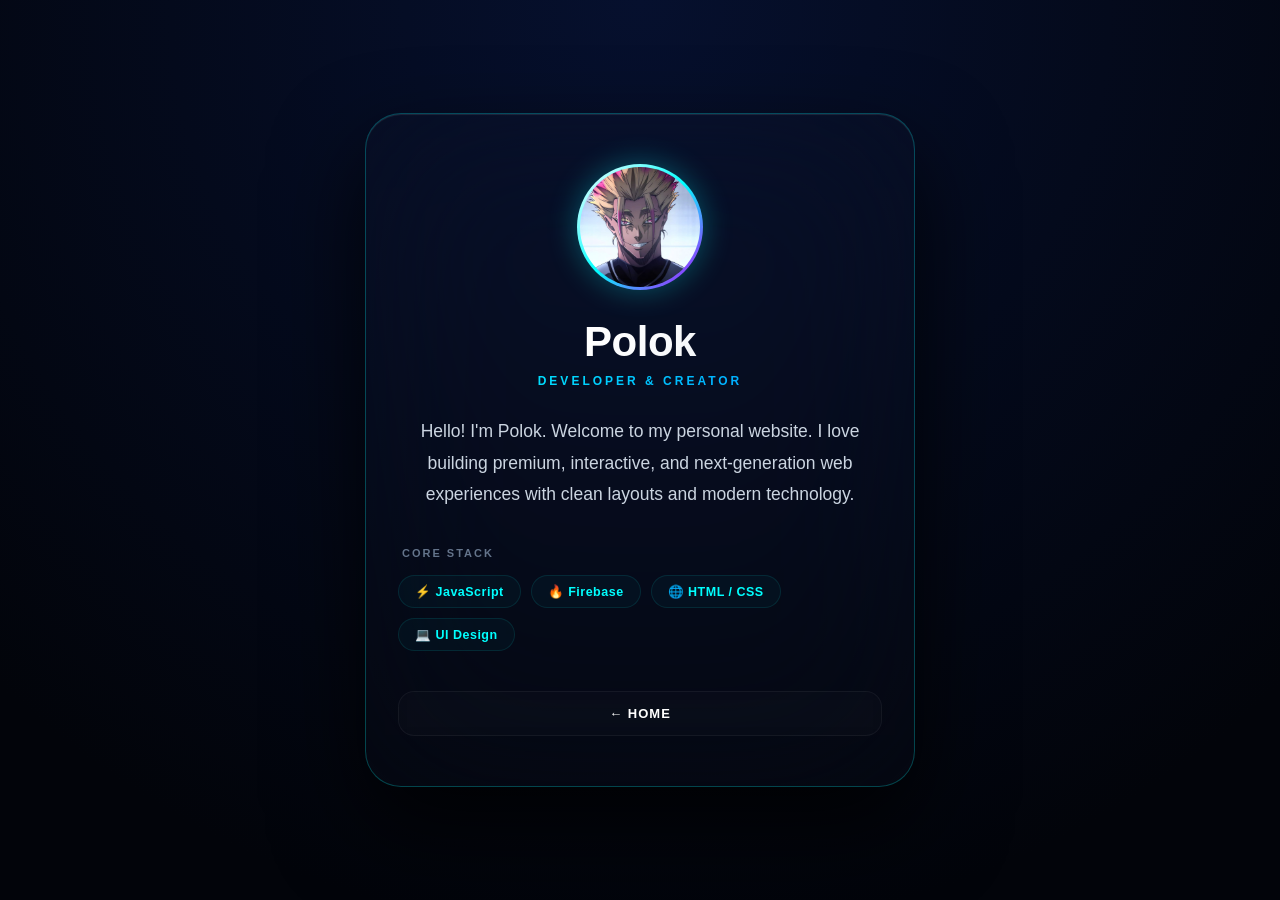
<file: about.html>
<!DOCTYPE html>
<html lang="en">
<head>
<meta charset="UTF-8">
<meta name="viewport" content="width=device-width, initial-scale=1.0, maximum-scale=1.0, user-scalable=no">
<title>About Me</title>

<style>
:root {
    --neon-cyan: #00ffff;
    --neon-blue: #008cff;
    --neon-purple: #bd00ff;
    --bg-dark: #02040a;
    /* একদম মিনিমাম ওপাসিটি দিয়ে আল্ট্রা-ট্রান্সপারেন্ট করা হয়েছে */
    --card-bg: rgba(255, 255, 255, 0.01);
    --border-glow: rgba(0, 255, 255, 0.25);
}

body {
    background: radial-gradient(circle at 50% 0%, #06102e 0%, var(--bg-dark) 85%);
    color: #f1f5f9;
    font-family: -apple-system, BlinkMacSystemFont, 'Segoe UI', Roboto, Helvetica, Arial, sans-serif;
    margin: 0;
    padding: 30px 16px;
    display: flex;
    justify-content: center;
    align-items: center;
    min-height: 100vh;
    box-sizing: border-box;
    -webkit-font-smoothing: antialiased;
}

/* Hyper-Transparent Crystal Glassmorphism Card */
.about-card {
    background: var(--card-bg);
    border: 1px solid var(--border-glow);
    /* ব্লার ইফেক্ট সর্বোচ্চ লেভেলে রাখা হয়েছে যেন কন্টেন্ট রিডিবল থাকে */
    backdrop-filter: blur(80px);
    -webkit-backdrop-filter: blur(80px);
    border-radius: 36px;
    padding: 50px 32px;
    max-width: 550px;
    width: 100%;
    box-shadow: 0 40px 90px rgba(0, 0, 0, 0.8), 
                inset 0 1px 1px rgba(255, 255, 255, 0.1);
    text-align: center;
    position: relative;
    transition: transform 0.4s cubic-bezier(0.175, 0.885, 0.32, 1.275), box-shadow 0.4s, border-color 0.4s;
    box-sizing: border-box;
}

@media (hover: hover) {
    .about-card:hover {
        transform: translateY(-8px) scale(1.01);
        border-color: var(--neon-cyan);
        box-shadow: 0 45px 80px rgba(0, 255, 255, 0.12), inset 0 1px 2px rgba(0, 255, 255, 0.2);
    }
}

/* Glowing Avatar Container */
.avatar-suite {
    width: 120px;
    height: 120px;
    margin: 0 auto 28px auto;
    border-radius: 50%;
    padding: 3px;
    background: linear-gradient(135deg, #ffffff, var(--neon-cyan), var(--neon-purple));
    box-shadow: 0 0 30px rgba(0, 255, 255, 0.3);
    display: flex;
    justify-content: center;
    align-items: center;
    background-color: #030712;
}

.avatar-suite img {
    width: 100%;
    height: 100%;
    object-fit: cover;
    border-radius: 50%;
}

.about-card h1 {
    font-size: clamp(32px, 6vw, 42px);
    font-weight: 900;
    letter-spacing: -0.5px;
    margin: 0 0 8px 0;
    color: #ffffff;
    background: linear-gradient(135deg, #ffffff 40%, #e2e8f0 100%);
    -webkit-background-clip: text;
    -webkit-text-fill-color: transparent;
}

.about-card .subtitle {
    font-size: 12px;
    font-weight: 800;
    text-transform: uppercase;
    letter-spacing: 3px;
    background: linear-gradient(135deg, var(--neon-cyan), var(--neon-blue));
    -webkit-background-clip: text;
    -webkit-text-fill-color: transparent;
    margin-bottom: 28px;
}

.about-card p {
    font-size: clamp(15px, 3.2vw, 17.5px);
    line-height: 1.8;
    color: #cbd5e1;
    margin: 0 0 36px 0;
    font-weight: 400;
}

/* Premium Badges Grid */
.skills-wrapper {
    text-align: left;
    margin-bottom: 40px;
}

.skills-heading {
    font-size: 11px;
    font-weight: 800;
    text-transform: uppercase;
    letter-spacing: 2px;
    color: #64748b;
    margin-bottom: 16px;
    padding-left: 4px;
}

.skills-capsules {
    display: flex;
    flex-wrap: wrap;
    gap: 10px;
}

.capsule {
    background: rgba(0, 255, 255, 0.03);
    border: 1px solid rgba(0, 255, 255, 0.1);
    padding: 8px 16px;
    border-radius: 30px;
    font-size: 12.5px;
    font-weight: 700;
    color: var(--neon-cyan);
    letter-spacing: 0.5px;
    transition: all 0.25s;
}

@media (hover: hover) {
    .capsule:hover {
        background: #00ffff;
        color: #02040a;
        box-shadow: 0 0 20px rgba(0, 255, 255, 0.4);
        border-color: #00ffff;
    }
}

/* 100% Invisible Background Button till Hover */
.home-link {
    display: inline-flex;
    align-items: center;
    justify-content: center;
    padding: 14px 32px;
    background: rgba(255, 255, 255, 0.01);
    color: white;
    text-decoration: none;
    border-radius: 16px;
    font-weight: 800;
    font-size: 13px;
    text-transform: uppercase;
    letter-spacing: 1px;
    border: 1px solid rgba(255, 255, 255, 0.05);
    backdrop-filter: blur(10px);
    -webkit-backdrop-filter: blur(10px);
    transition: all 0.25s cubic-bezier(0.4, 0, 0.2, 1);
    cursor: pointer;
    -webkit-tap-highlight-color: transparent;
    width: 100%;
    box-sizing: border-box;
}

.home-link:hover, .home-link:active {
    background: #ffffff;
    color: #000000;
    border-color: #ffffff;
    box-shadow: 0 0 30px rgba(255, 255, 255, 0.5);
}
</style>
</head>
<body>

<div class="about-card">
    
    <div class="avatar-suite">
        <img src="profile.jpg" alt="Polok">
    </div>

    <h1>Polok</h1>
    <div class="subtitle">Developer & Creator</div>
    
    <p>
        Hello! I'm Polok. Welcome to my personal website. I love building premium, interactive, and next-generation web experiences with clean layouts and modern technology.
    </p>

    <div class="skills-wrapper">
        <div class="skills-heading">Core Stack</div>
        <div class="skills-capsules">
            <span class="capsule">⚡ JavaScript</span>
            <span class="capsule">🔥 Firebase</span>
            <span class="capsule">🌐 HTML / CSS</span>
            <span class="capsule">💻 UI Design</span>
        </div>
    </div>

    <a href="index.html" class="home-link">
        ← Home
    </a>
</div>

</body>
</html>
</file>
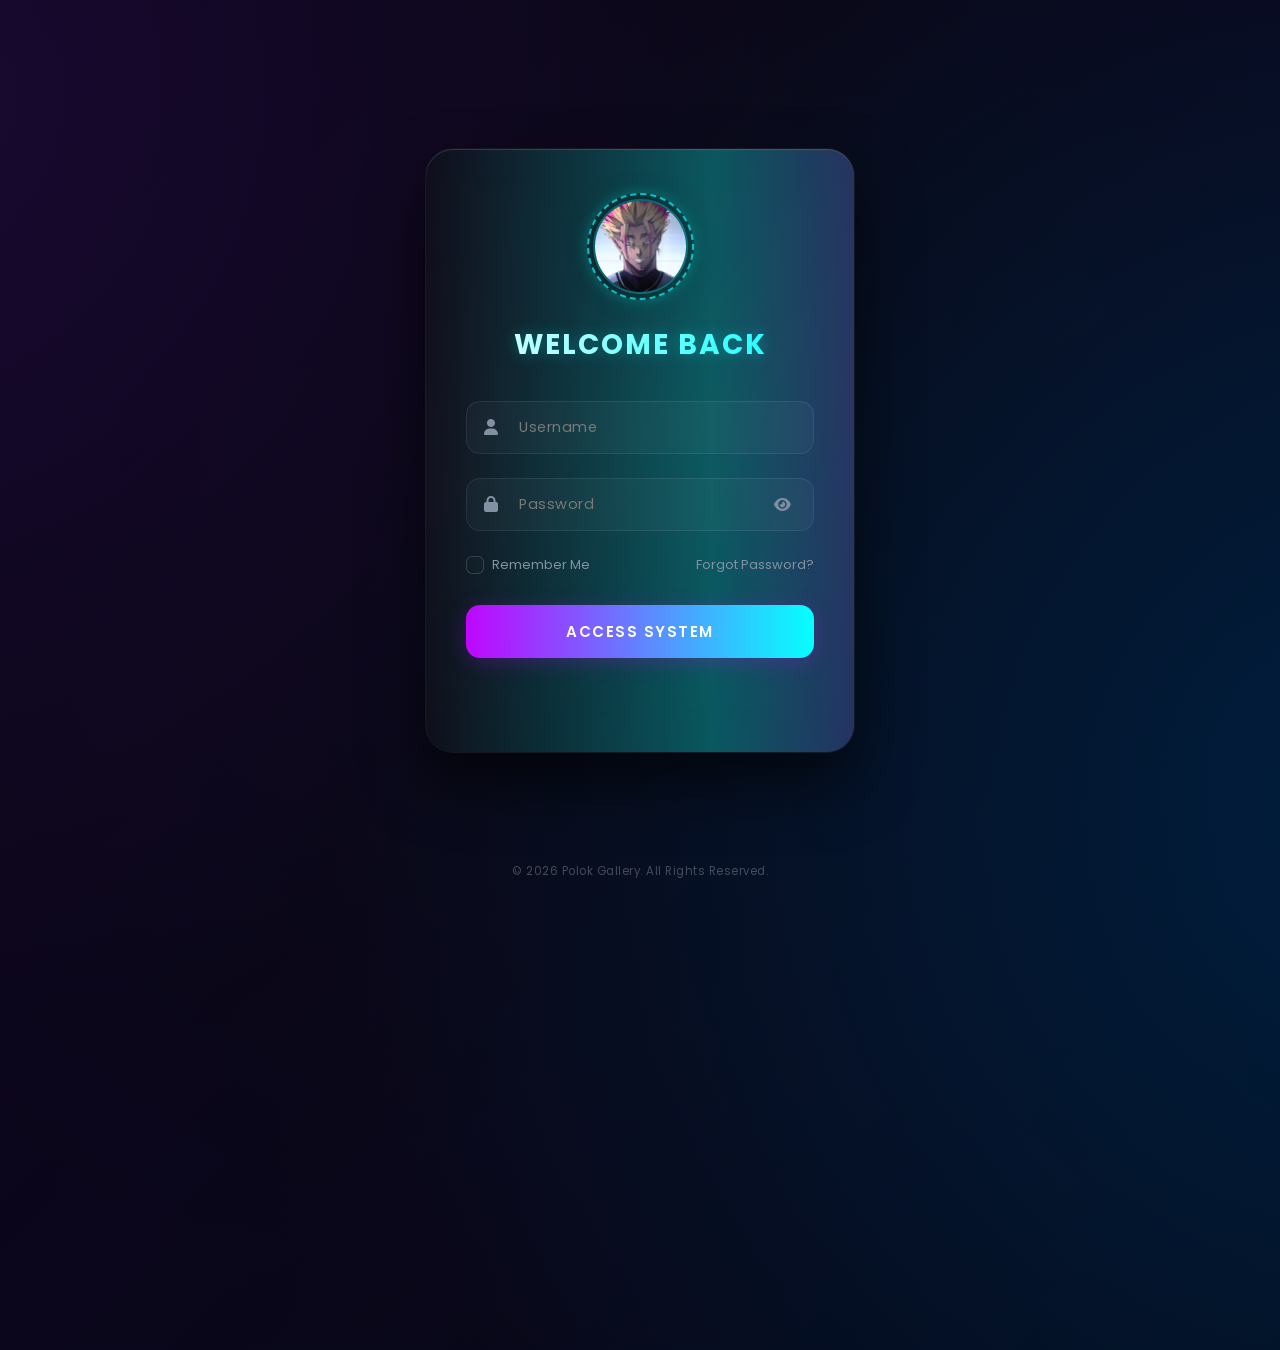
<file: classroom.html>
<!DOCTYPE html>
<html lang="en">
<head>
<meta charset="UTF-8">
<meta name="viewport" content="width=device-width, initial-scale=1.0">
<title>Classroom Gallery</title>

<style>
:root {
    --neon-cyan: #00ffff;
    --neon-blue: #008cff;
    --pure-black: #0a0a0f;
}

body {
    background: var(--pure-black);
    color: white;
    font-family: 'Segoe UI', Roboto, sans-serif;
    text-align: center;
    margin: 0;
    padding: 0;
}

header {
    padding: 20px;
    background: #000000;
    display: flex;
    justify-content: flex-start;
}

h1 {
    font-size: clamp(32px, 5vw, 50px);
    color: white;
    text-shadow: 0 0 10px var(--neon-cyan), 0 0 25px var(--neon-cyan);
    margin-bottom: 20px;
}

.gallery {
    display: grid;
    grid-template-columns: repeat(auto-fit, minmax(280px, 1fr));
    gap: 25px;
    padding: 20px;
    max-width: 1200px;
    margin: auto;
    box-sizing: border-box;
}

.gallery > div {
    background: rgba(255, 255, 255, 0.03);
    border: 1px solid rgba(255, 255, 255, 0.08);
    border-radius: 20px;
    padding: 15px;
    box-sizing: border-box;
    box-shadow: 0 10px 30px rgba(0,0,0,0.5);
    transition: transform 0.3s, border-color 0.3s;
}

.gallery > div:hover {
    transform: translateY(-5px);
    border-color: var(--neon-cyan);
    box-shadow: 0 15px 30px rgba(0, 255, 255, 0.1);
}

.gallery img, .gallery video {
    width: 100%;
    height: 300px;
    object-fit: cover;
    border-radius: 15px;
    transition: .4s;
    box-shadow: 0 0 10px rgba(0,255,255,.2);
}

.gallery img:hover, .gallery video:hover {
    box-shadow: 0 0 25px var(--neon-cyan);
}

.back-btn {
    display: inline-block;
    padding: 10px 22px;
    background: rgba(255, 255, 255, 0.03);
    color: white;
    text-decoration: none;
    border-radius: 30px;
    font-weight: bold;
    border: 1px solid rgba(255, 255, 255, 0.1);
    transition: 0.3s;
}

.back-btn:hover {
    background: white;
    color: black;
    box-shadow: 0 0 20px white;
}

.action-bar {
    display: flex;
    justify-content: space-between;
    align-items: center;
    gap: 8px;
    margin-top: 15px;
    background: rgba(0, 0, 0, 0.3);
    padding: 8px 12px;
    border-radius: 30px;
    border: 1px solid rgba(255, 255, 255, 0.05);
}

.action-btn {
    padding: 8px 14px;
    background: rgba(255, 255, 255, 0.05);
    color: white;
    text-decoration: none;
    border: 1px solid rgba(255, 255, 255, 0.1);
    border-radius: 20px;
    cursor: pointer;
    font-size: 13px;
    font-weight: bold;
    transition: 0.2s;
}

.action-btn:hover {
    background: white;
    color: black;
    box-shadow: 0 0 15px white;
}

.views {
    font-size: 14px;
    color: var(--neon-cyan);
    font-weight: bold;
}

.comment-box-container {
    margin-top: 15px;
    display: flex;
    gap: 8px;
}

.comment-box-container input {
    flex: 1;
    background: rgba(0, 0, 0, 0.5);
    border: 1px solid rgba(255, 255, 255, 0.1);
    padding: 10px 15px;
    border-radius: 20px;
    color: white;
    outline: none;
    font-size: 13px;
}

.comment-box-container input:focus {
    border-color: var(--neon-cyan);
}

.comment-box-container button {
    padding: 10px 18px;
    background: linear-gradient(90deg, var(--neon-cyan), var(--neon-blue));
    color: white;
    border: none;
    border-radius: 20px;
    font-weight: bold;
    cursor: pointer;
}

.comments-list {
    margin-top: 12px;
    max-height: 150px;
    overflow-y: auto;
    text-align: left;
}

.single-comment {
    background: rgba(255, 255, 255, 0.02);
    padding: 8px 12px;
    margin-top: 6px;
    border-radius: 10px;
    font-size: 13px;
    border-left: 3px solid var(--neon-cyan);
}
</style>

</head>
<body>

<header>
<a href="index.html" class="back-btn">⬅ Back Home</a>
</header>

<h1>🌳 Picnic Gallery</h1>

<div class="gallery" id="gallery"></div>

<script>
if(localStorage.getItem("loggedIn")!="true"){
window.location.href="login.html";
}
</script>

<script type="module">
import { initializeApp } from "https://www.gstatic.com/firebasejs/12.0.0/firebase-app.js";
import {
getFirestore,
collection,
doc,
addDoc,
updateDoc,
increment,
onSnapshot,
where,
query,
orderBy,
serverTimestamp
} from "https://www.gstatic.com/firebasejs/12.0.0/firebase-firestore.js";

const firebaseConfig = {
apiKey: "AIzaSyD_lK2ZVroguo02YoTTkF4yhIryJcRzrOg",
authDomain: "shidou-4f8b1.firebaseapp.com",
projectId: "shidou-4f8b1",
storageBucket: "shidou-4f8b1.firebasestorage.app",
messagingSenderId: "242900244866",
appId: "1:242900244866:web:b42bb244511b204288579b"
};

const app = initializeApp(firebaseConfig);
const db = getFirestore(app);

window.likeMedia = async function(id){
    await updateDoc(doc(db,"media",id),{
        likes: increment(1)
    });
}

window.sendComment = async function(id){
    const input=document.getElementById("comment-"+id);
    if(input.value.trim()=="") return;

    await addDoc(
        collection(db,"media",id,"comments"),
        {
            text:input.value,
            createdAt:serverTimestamp()
        }
    );
    input.value="";
}

async function addView(id){
    await updateDoc(doc(db,"media",id),{
        views:increment(1)
    });
}

// Fullscreen API function যা এলিমেন্টকে ফুল স্ক্রিন ভিউ দেয়
window.activateFullscreen = function(elementId) {
    const element = document.getElementById(elementId);
    if (element.requestFullscreen) {
        element.requestFullscreen();
    } else if (element.webkitRequestFullscreen) { /* Safari */
        element.webkitRequestFullscreen();
    } else if (element.msRequestFullscreen) { /* IE11 */
        element.msRequestFullscreen();
    }
}

const gallery = document.getElementById("gallery");

const q = query(
collection(db,"media"),
where("category","==","classroom")
);

onSnapshot(q,(snap)=>{
gallery.innerHTML="";
snap.forEach((docItem)=>{
const data = docItem.data();
const docId = docItem.id;

const viewed=localStorage.getItem("classroom_media_"+docId);
if(!viewed){
    addView(docId);
    localStorage.setItem("classroom_media_"+docId,"1");
}

const card=document.createElement("div");

let mediaHtml = "";
if(data.type === "video") {
    mediaHtml = `<video id="media-el-${docId}" src="${data.url}" controls playsinline></video>`;
} else {
    mediaHtml = `<img id="media-el-${docId}" src="${data.url}">`;
}

card.innerHTML=`
${mediaHtml}

<div class="action-bar">
<button class="action-btn" onclick="likeMedia('${docId}')">
❤️ ${data.likes || 0}
</button>

<button class="action-btn" onclick="activateFullscreen('media-el-${docId}')">
⛶ Fullscreen
</button>

<a href="${data.url}" download class="action-btn">
📥 Download
</a>

<button class="action-btn" onclick="shareMedia('${data.url}')">
🔗 Share
</button>

<span class="views">
👁️ ${data.views || 0}
</span>
</div>

<div class="comment-box-container">
<input id="comment-${docId}" placeholder="Write comment...">
<button onclick="sendComment('${docId}')">Send</button>
</div>

<div class="comments-list" id="comments-${docId}"></div>
`;

gallery.appendChild(card);

const commentBox=document.getElementById("comments-"+docId);
const cq=query(
collection(db,"media",docId,"comments"),
orderBy("createdAt","desc")
);

onSnapshot(cq,(snap)=>{
commentBox.innerHTML="";
snap.forEach(c=>{
commentBox.innerHTML+=`
<div class="single-comment">
💬 ${c.data().text}
</div>
`;
});
});

});
});

window.shareMedia = function(url){
if(navigator.share){
navigator.share({
title:"Classroom Gallery",
url:url
});
}else{
navigator.clipboard.writeText(url);
alert("✅ Link Copied");
}
}
</script>

</body>
</html>
</file>
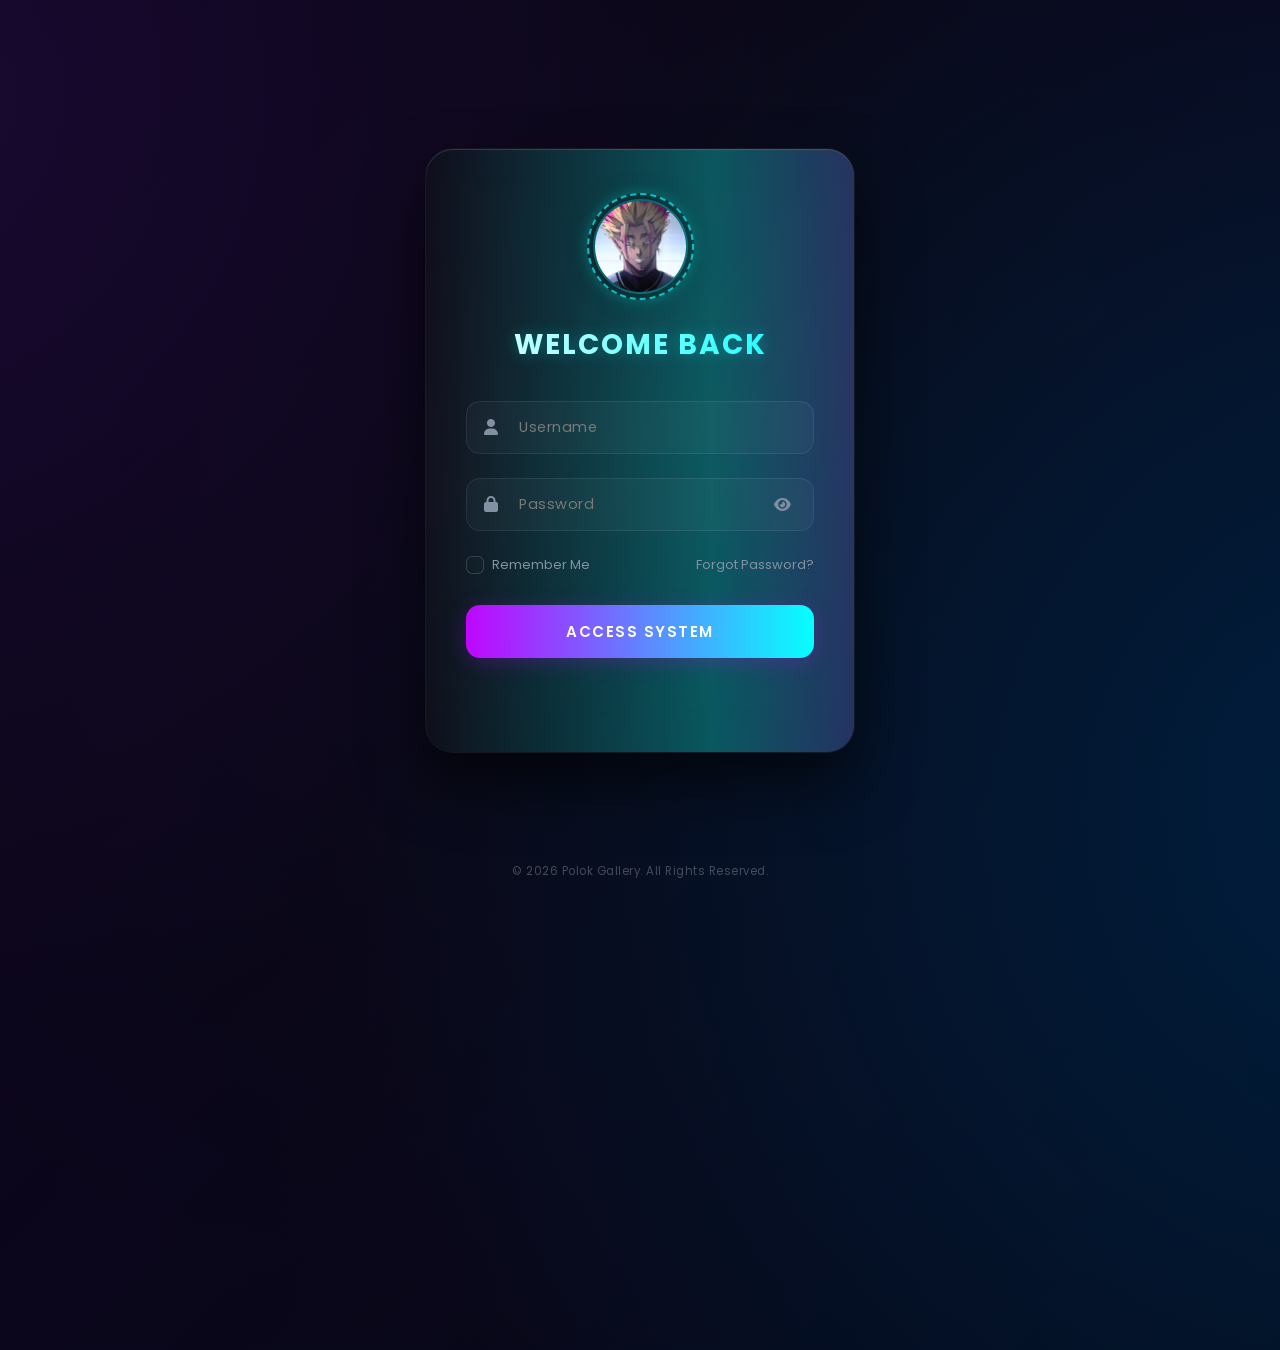
<file: gallery.html>
<!DOCTYPE html>
<html lang="en">
<head>
<meta charset="UTF-8">
<meta name="viewport" content="width=device-width, initial-scale=1.0, maximum-scale=1.0, user-scalable=no">
<title>My Photo Gallery</title>

<style>
:root {
    --neon-cyan: #00ffff;
    --neon-blue: #008cff;
    --neon-pink: #ff007f;
    --pure-black: #030305;
    --glass-card: rgba(255, 255, 255, 0.01);
}

body {
    background: radial-gradient(circle at 50% 0%, #0a0e20 0%, var(--pure-black) 80%);
    color: #f1f1f6;
    font-family: -apple-system, BlinkMacSystemFont, 'Segoe UI', Roboto, Helvetica, Arial, sans-serif;
    text-align: center;
    margin: 0;
    padding: 0;
    overflow-x: hidden;
    -webkit-font-smoothing: antialiased;
}

header {
    padding: 20px 16px;
    display: flex;
    justify-content: flex-start;
    max-width: 1400px;
    margin: auto;
    box-sizing: border-box;
}

h1 {
    font-size: clamp(28px, 6vw, 54px);
    font-weight: 900;
    letter-spacing: 4px;
    text-transform: uppercase;
    background: linear-gradient(135deg, #ffffff 10%, var(--neon-cyan) 60%, var(--neon-blue) 100%);
    -webkit-background-clip: text;
    -webkit-text-fill-color: transparent;
    filter: drop-shadow(0 0 25px rgba(0, 255, 255, 0.4));
    margin: 15px 16px 40px 16px;
}

.gallery {
    display: grid;
    grid-template-columns: repeat(auto-fit, minmax(320px, 1fr));
    gap: 24px;
    padding: 0 16px 40px 16px;
    max-width: 1400px;
    margin: auto;
    box-sizing: border-box;
}

@media (max-width: 360px) {
    .gallery {
        grid-template-columns: 1fr;
    }
}

/* 10X Hyper-Luxury Mobile Responsive Card */
.gallery-card-wrapper {
    background: var(--glass-card);
    border: 1px solid rgba(255, 255, 255, 0.03);
    backdrop-filter: blur(30px);
    -webkit-backdrop-filter: blur(30px);
    border-radius: 24px;
    padding: 14px;
    position: relative;
    overflow: hidden;
    box-sizing: border-box;
    box-shadow: 0 20px 50px rgba(0, 0, 0, 0.7), inset 0 1px 0 rgba(255, 255, 255, 0.05);
    transition: transform 0.4s cubic-bezier(0.1, 0.76, 0.55, 0.94), border-color 0.4s, box-shadow 0.4s;
}

/* Luxury Border Effect */
.gallery-card-wrapper::before {
    content: '';
    position: absolute;
    inset: 0;
    border-radius: 24px;
    padding: 1px;
    background: linear-gradient(135deg, rgba(255, 255, 255, 0.08), rgba(0, 255, 255, 0.02), rgba(255, 0, 127, 0.05));
    -webkit-mask: linear-gradient(#fff 0 0) content-box, linear-gradient(#fff 0 0);
    -webkit-mask-composite: xor;
    mask-composite: exclude;
    pointer-events: none;
    transition: background 0.4s;
}

/* Interactive Hover/Touch Effects */
@media (hover: hover) {
    .gallery-card-wrapper:hover {
        transform: translateY(-8px) scale(1.015);
        border-color: rgba(0, 255, 255, 0.25);
        box-shadow: 0 25px 60px rgba(0, 255, 255, 0.12), inset 0 1px 0 rgba(0, 255, 255, 0.15);
    }
    .gallery-card-wrapper:hover::before {
        background: linear-gradient(135deg, var(--neon-cyan), var(--neon-blue), var(--neon-pink));
    }
}

.gallery img {
    width: 100%;
    height: clamp(240px, 40vw, 320px);
    object-fit: cover;
    border-radius: 18px;
    box-shadow: 0 12px 28px rgba(0, 0, 0, 0.5);
    transition: transform 0.5s cubic-bezier(0.1, 0.76, 0.55, 0.94), filter 0.4s;
    -webkit-user-drag: none;
}

.gallery-card-wrapper:hover img {
    transform: scale(1.02);
    filter: brightness(1.05);
}

/* Cinematic Mobile-First Action Bar */
.action-bar {
    display: flex;
    justify-content: space-between;
    align-items: center;
    gap: 8px;
    margin-top: 18px;
    background: rgba(0, 0, 0, 0.4);
    padding: 8px 14px;
    border-radius: 40px;
    border: 1px solid rgba(255, 255, 255, 0.04);
}

.btn-group {
    display: flex;
    gap: 8px;
}

.action-btn {
    padding: 10px 16px;
    background: rgba(255, 255, 255, 0.03);
    color: #f1f1f6;
    text-decoration: none;
    border: 1px solid rgba(255, 255, 255, 0.05);
    border-radius: 40px;
    cursor: pointer;
    font-size: 12px;
    font-weight: 700;
    display: flex;
    align-items: center;
    gap: 6px;
    letter-spacing: 0.3px;
    transition: all 0.3s ease;
    -webkit-tap-highlight-color: transparent;
}

.action-btn:hover, .action-btn:active {
    background: #ffffff;
    border-color: #ffffff;
    box-shadow: 0 0 20px rgba(255, 255, 255, 0.5);
    color: #000000;
}

.views {
    font-size: 13px;
    color: var(--neon-cyan);
    font-weight: 800;
    text-shadow: 0 0 12px rgba(0, 255, 255, 0.5);
}

/* Premium Responsive Comment Section */
.comment-section {
    margin-top: 18px;
    display: flex;
    gap: 8px;
}

.comment-input {
    flex: 1;
    background: rgba(0, 0, 0, 0.5);
    border: 1px solid rgba(255, 255, 255, 0.05);
    padding: 12px 16px;
    border-radius: 40px;
    color: #fff;
    font-size: 13px;
    outline: none;
    box-sizing: border-box;
    transition: border-color 0.3s, box-shadow 0.3s;
}

.comment-input:focus {
    border-color: var(--neon-cyan);
    background: rgba(0, 0, 0, 0.7);
    box-shadow: 0 0 15px rgba(0, 255, 255, 0.15);
}

.comment-submit-btn {
    padding: 12px 20px;
    background: linear-gradient(135deg, var(--neon-cyan) 0%, var(--neon-blue) 100%);
    color: #030305;
    border: none;
    border-radius: 40px;
    font-weight: 800;
    font-size: 13px;
    cursor: pointer;
    transition: transform 0.2s, box-shadow 0.3s;
    -webkit-tap-highlight-color: transparent;
}

.comment-submit-btn:active {
    transform: scale(0.95);
}

.comments-display-box {
    margin-top: 14px;
    max-height: 160px;
    overflow-y: auto;
    text-align: left;
    display: flex;
    flex-direction: column;
    gap: 8px;
    padding-right: 4px;
}

.comments-display-box::-webkit-scrollbar {
    width: 3px;
}
.comments-display-box::-webkit-scrollbar-thumb {
    background: var(--neon-cyan);
    border-radius: 10px;
}

.single-comment {
    background: rgba(255, 255, 255, 0.02);
    padding: 12px 14px;
    border-radius: 16px;
    font-size: 12.5px;
    line-height: 1.5;
    border-left: 3px solid var(--neon-cyan);
    color: #d1d1db;
}

/* Premium Back Button Mobile Optimized */
.back-btn {
    display: inline-flex;
    align-items: center;
    padding: 12px 24px;
    background: rgba(255, 255, 255, 0.02);
    color: white;
    text-decoration: none;
    border-radius: 40px;
    font-weight: 700;
    font-size: 13px;
    letter-spacing: 0.5px;
    text-transform: uppercase;
    border: 1px solid rgba(255, 255, 255, 0.05);
    backdrop-filter: blur(15px);
    -webkit-backdrop-filter: blur(15px);
    transition: all 0.3s;
    -webkit-tap-highlight-color: transparent;
}

.back-btn:hover, .back-btn:active {
    background: #ffffff;
    color: #000000;
    box-shadow: 0 0 25px rgba(255, 255, 255, 0.5);
    transform: translateY(-2px);
}
</style>

</head>
<body>

<header>
    <a href="index.html" class="back-btn">
        ⬅ Back Home
    </a>
</header>

<h1>My Photo Gallery</h1>

<div class="gallery" id="gallery"></div>

<script>
if(localStorage.getItem("loggedIn")!="true"){
    window.location.href="login.html";
}
</script>

<script type="module">
import { initializeApp } from "https://www.gstatic.com/firebasejs/12.0.0/firebase-app.js";
import {
getFirestore,
collection,
doc,
addDoc,
updateDoc,
increment,
onSnapshot,
query,
orderBy,
serverTimestamp
} from "https://www.gstatic.com/firebasejs/12.0.0/firebase-firestore.js";

const firebaseConfig = {
apiKey: "AIzaSyD_lK2ZVroguo02YoTTkF4yhIryJcRzrOg",
authDomain: "shidou-4f8b1.firebaseapp.com",
projectId: "shidou-4f8b1",
storageBucket: "shidou-4f8b1.firebasestorage.app",
messagingSenderId: "242900244866",
appId: "1:242900244866:web:b42bb244511b204288579b"
};

const app = initializeApp(firebaseConfig);
const db = getFirestore(app);

window.likePhoto = async function(id){
    await updateDoc(doc(db,"media",id),{
        likes: increment(1)
    });
}

window.sendComment = async function(id){
    const input=document.getElementById("comment-"+id);
    if(input.value.trim()=="") return;

    await addDoc(
        collection(db,"media",id,"comments"),
        {
            text:input.value,
            createdAt:serverTimestamp()
        }
    );
    input.value="";
}

async function addView(id){
    await updateDoc(doc(db,"media",id),{
        views:increment(1)
    });
}

const gallery = document.getElementById("gallery");

onSnapshot(collection(db,"media"),(snap)=>{
    gallery.innerHTML="";
    snap.forEach((doc)=>{
        const data = doc.data();

        if(data.type==="photo"){
            const viewed=localStorage.getItem("photo_"+doc.id);
            if(!viewed){
                addView(doc.id);
                localStorage.setItem("photo_"+doc.id,"1");
            }

            const card=document.createElement("div");
            card.className = "gallery-card-wrapper";
            card.innerHTML=`
                <img src="${data.url}" onclick="window.open('${data.url}','_blank')">
                
                <div class="action-bar">
                    <div class="btn-group">
                        <button class="action-btn" onclick="likePhoto('${doc.id}')">
                            ❤️ <span>${data.likes || 0}</span>
                        </button>
                        <a href="${data.url}" download class="action-btn">
                            📥 Download
                        </a>
                        <button class="action-btn" onclick="sharePhoto('${data.url}')">
                            🔗 Share
                        </button>
                    </div>
                    <span class="views">
                        👁️ ${data.views || 0}
                    </span>
                </div>

                <div class="comment-section">
                    <input 
                        class="comment-input"
                        id="comment-${doc.id}" 
                        placeholder="Write a comment...">
                    <button class="comment-submit-btn" onclick="sendComment('${doc.id}')">
                        Send
                    </button>
                </div>

                <div class="comments-display-box" id="comments-${doc.id}"></div>
            `;

            gallery.appendChild(card);

            const commentBox=document.getElementById("comments-"+doc.id);
            const cq=query(
                collection(db,"media",doc.id,"comments"),
                orderBy("createdAt","desc")
            );

            onSnapshot(cq,(snap)=>{
                commentBox.innerHTML="";
                snap.forEach(c=>{
                    commentBox.innerHTML+=`
                        <div class="single-comment">
                            💬 ${c.data().text}
                        </div>
                    `;
                });
            });
        }
    });
});

window.sharePhoto = function(url){
    if(navigator.share){
        navigator.share({
            title:"Polok Gallery",
            url:url
        });
    }else{
        navigator.clipboard.writeText(url);
        alert("✅ Link Copied");
    }
}
</script>

</body>
</html>
</file>
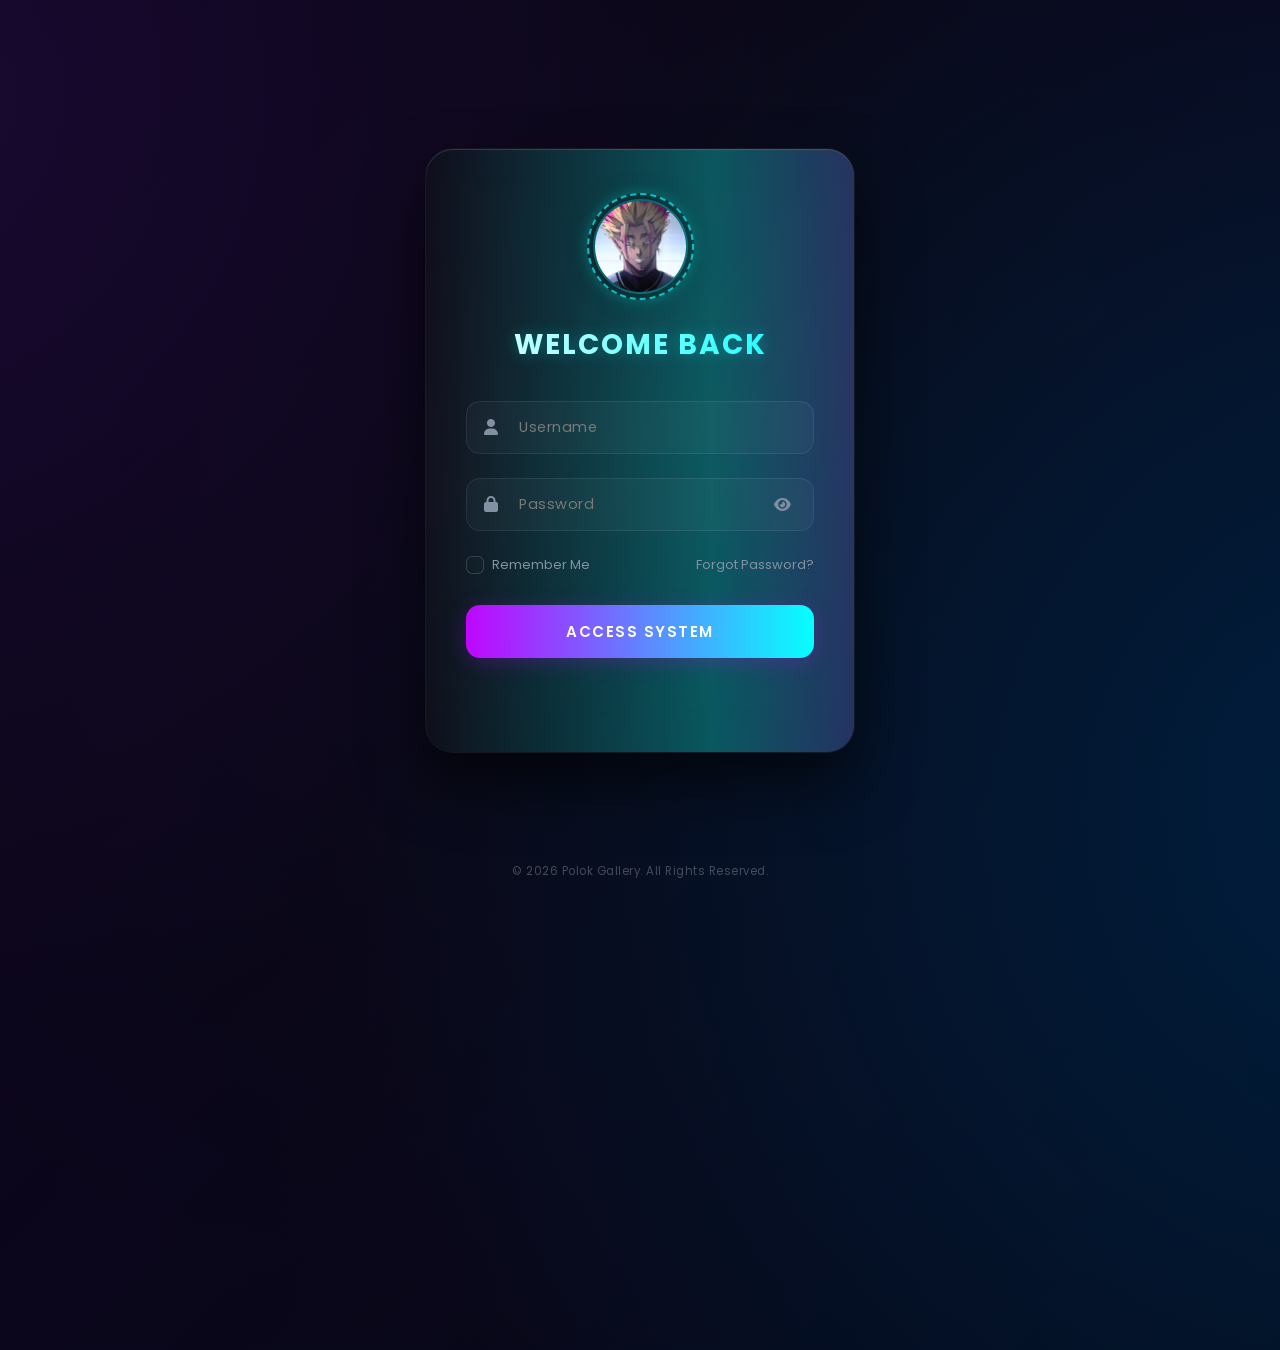
<file: login.html>
<!DOCTYPE html>
<html lang="en">
<head>
    <meta charset="UTF-8">
    <meta name="viewport" content="width=device-width, initial-scale=1.0">
    <title>Premium Cyber Login - Polok Gallery</title>
    <link rel="preconnect" href="https://fonts.googleapis.com">
    <link rel="preconnect" href="https://fonts.gstatic.com" crossorigin>
    <link href="https://fonts.googleapis.com/css2?family=Poppins:wght@300;400;500;600;700&display=swap" rel="stylesheet">
    <link rel="stylesheet" href="https://cdnjs.cloudflare.com/ajax/libs/font-awesome/6.4.0/css/all.min.css">

    <style>
        /* CSS VARIABLES */
        :root {
            --primary: #00ffff;
            --primary-glow: rgba(0, 255, 255, 0.5);
            --secondary: #bd00ff;
            --secondary-glow: rgba(189, 0, 255, 0.4);
            --error: #ff3333;
            --error-glow: rgba(255, 51, 51, 0.5);
            --success: #00ff66;
            --success-glow: rgba(0, 255, 102, 0.5);
            --bg-dark: #030305;
            --glass-bg: rgba(10, 11, 18, 0.55);
            --glass-border: rgba(255, 255, 255, 0.05);
            --text-main: #ffffff;
            --text-muted: #7e8e9f;
        }

        /* RESET & BASE STYLES */
        * {
            margin: 0;
            padding: 0;
            box-sizing: border-box;
            font-family: 'Poppins', sans-serif;
        }

        body {
            background: var(--bg-dark);
            min-height: 100vh;
            display: flex;
            justify-content: center;
            align-items: center;
            overflow: hidden;
            position: relative;
            perspective: 1000px;
        }

        /* CUSTOM SCROLLBAR */
        ::-webkit-scrollbar {
            width: 6px;
        }
        ::-webkit-scrollbar-track {
            background: var(--bg-dark);
        }
        ::-webkit-scrollbar-thumb {
            background: rgba(255, 255, 255, 0.1);
            border-radius: 4px;
        }
        ::-webkit-scrollbar-thumb:hover {
            background: var(--primary);
        }

        /* ANIMATED NEON GRADIENT BACKGROUND */
        .bg-gradient-animate {
            position: absolute;
            top: -50%;
            left: -50%;
            width: 200%;
            height: 200%;
            background: radial-gradient(circle at 20% 30%, #1a0933 0%, transparent 40%),
                        radial-gradient(circle at 80% 70%, #001f3f 0%, transparent 45%),
                        radial-gradient(circle at 50% 50%, #080912 0%, transparent 60%),
                        linear-gradient(135deg, #020204 0%, #0c051c 50%, #010b14 100%);
            z-index: 1;
            animation: bgShift 20s ease infinite alternate;
        }

        @keyframes bgShift {
            0% { transform: translate(0, 0) rotate(0deg); }
            50% { transform: translate(-3%, -7%) rotate(3deg); }
            100% { transform: translate(3%, 3%) rotate(-3deg); }
        }

        /* FLOATING GLOWING PARTICLES */
        .particles-container {
            position: absolute;
            width: 100%;
            height: 100%;
            top: 0;
            left: 0;
            z-index: 2;
            overflow: hidden;
            pointer-events: none;
        }

        .particle {
            position: absolute;
            border-radius: 50%;
            background: var(--primary);
            box-shadow: 0 0 10px var(--primary), 0 0 20px var(--primary);
            opacity: 0;
            animation: floatParticle 9s linear infinite;
        }

        @keyframes floatParticle {
            0% {
                transform: translateY(105vh) translateX(0) scale(0.4);
                opacity: 0;
            }
            15% { opacity: 0.5; }
            85% { opacity: 0.5; }
            100% {
                transform: translateY(-5vh) translateX(80px) scale(1);
                opacity: 0;
            }
        }

        /* FLOATING LOGIN CARD ANIMATION */
        @keyframes floatCard {
            0% { transform: translateY(0px) rotateY(0deg); }
            50% { transform: translateY(-8px) rotateY(1deg); }
            100% { transform: translateY(0px) rotateY(0deg); }
        }

        /* LOGIN CONTAINER / BOX */
        .login-box {
            position: relative;
            width: 430px;
            padding: 50px 40px;
            background: var(--glass-bg);
            backdrop-filter: blur(25px);
            -webkit-backdrop-filter: blur(25px);
            border: 1px solid var(--glass-border);
            border-radius: 28px;
            z-index: 3;
            text-align: center;
            box-shadow: 0 30px 60px rgba(0, 0, 0, 0.6),
                        inset 0 1px 1px rgba(255, 255, 255, 0.15);
            animation: floatCard 5s ease-in-out infinite, fadeIn 1.2s cubic-bezier(0.16, 1, 0.3, 1);
            transform-style: preserve-3d;
            overflow: hidden;
        }

        /* LUXURY GLOSS REFLECTION OVERLAY */
        .login-box::after {
            content: '';
            position: absolute;
            top: -50%;
            left: -60%;
            width: 200%;
            height: 200%;
            background: linear-gradient(30deg, transparent, rgba(255, 255, 255, 0.03), transparent);
            transform: rotate(-45deg);
            pointer-events: none;
        }

        @keyframes fadeIn {
            from { opacity: 0; transform: translateY(40px) scale(0.93); }
            to { opacity: 1; transform: translateY(0) scale(1); }
        }

        /* NEON GLOWING BORDER ANIMATION */
        .login-box::before {
            content: '';
            position: absolute;
            top: -2px; left: -2px; right: -2px; bottom: -2px;
            background: linear-gradient(90deg, transparent, var(--primary), var(--secondary), transparent);
            border-radius: 30px;
            z-index: -1;
            background-size: 200% 100%;
            animation: borderGlow 5s linear infinite;
            opacity: 0.3;
            pointer-events: none;
            transition: opacity 0.4s;
        }

        @keyframes borderGlow {
            0% { background-position: 0% 0%; }
            100% { background-position: 200% 0%; }
        }

        .login-box:hover::before {
            opacity: 0.7;
        }

        /* AVATAR STYLES */
        .avatar-container {
            position: relative;
            width: 95px;
            height: 95px;
            margin: 0 auto 30px;
        }

        .avatar {
            width: 100%;
            height: 100%;
            border-radius: 50%;
            border: 2px solid rgba(0, 255, 255, 0.2);
            object-fit: cover;
            box-shadow: 0 0 25px rgba(0, 0, 0, 0.7);
            transition: transform 0.5s cubic-bezier(0.175, 0.885, 0.32, 1.275);
        }

        .avatar-container::after {
            content: '';
            position: absolute;
            top: -6px; left: -6px; right: -6px; bottom: -6px;
            border: 2px dashed var(--primary);
            border-radius: 50%;
            animation: rotateDashed 20s linear infinite;
            box-shadow: 0 0 15px var(--primary-glow);
            opacity: 0.7;
        }

        @keyframes rotateDashed {
            0% { transform: rotate(0deg); }
            100% { transform: rotate(360deg); }
        }

        .login-box:hover .avatar {
            transform: scale(1.08) rotate(8deg);
            border-color: var(--primary);
        }

        /* ANIMATED GRADIENT TEXT HEADING */
        h2 {
            font-size: 28px;
            font-weight: 700;
            margin-bottom: 35px;
            letter-spacing: 2px;
            text-transform: uppercase;
            background: linear-gradient(90deg, #ffffff, var(--primary), #ffffff, var(--secondary), #ffffff);
            background-size: 400% 100%;
            -webkit-background-clip: text;
            -webkit-text-fill-color: transparent;
            animation: textGradient 6s linear infinite;
            text-shadow: 0 0 15px rgba(0,255,255,0.3);
        }

        @keyframes textGradient {
            0% { background-position: 0% 50%; }
            100% { background-position: 400% 50%; }
        }

        /* INPUT GROUPS */
        .input-group {
            position: relative;
            margin-bottom: 24px;
            text-align: left;
        }

        .input-group i.input-icon {
            position: absolute;
            left: 18px;
            top: 50%;
            transform: translateY(-50%);
            color: var(--text-muted);
            font-size: 16px;
            transition: all 0.3s ease;
            pointer-events: none;
        }

        .input-group input {
            width: 100%;
            padding: 15px 16px 15px 52px;
            background: rgba(255, 255, 255, 0.03);
            border: 1px solid rgba(255, 255, 255, 0.08);
            border-radius: 14px;
            color: var(--text-main);
            font-size: 14.5px;
            outline: none;
            letter-spacing: 0.5px;
            transition: all 0.3s cubic-bezier(0.4, 0, 0.2, 1);
        }

        /* INPUT FOCUS ANIMATIONS */
        .input-group input:focus {
            background: rgba(255, 255, 255, 0.06);
            border-color: var(--primary);
            box-shadow: 0 0 20px rgba(0, 255, 255, 0.25), inset 0 0 8px rgba(0, 255, 255, 0.05);
        }

        .input-group input:focus + i.input-icon {
            color: var(--primary);
            transform: translateY(-50%) scale(1.15);
            text-shadow: 0 0 10px var(--primary-glow);
        }

        /* PASSWORD TOGGLE EYE */
        .toggle-password {
            position: absolute;
            right: 18px;
            top: 50%;
            transform: translateY(-50%);
            color: var(--text-muted);
            cursor: pointer;
            font-size: 15px;
            transition: color 0.3s, text-shadow 0.3s;
            padding: 5px;
            z-index: 5;
        }

        .toggle-password:hover {
            color: var(--primary);
            text-shadow: 0 0 8px var(--primary-glow);
        }

        /* UTILITY ROW */
        .utility-row {
            display: flex;
            justify-content: space-between;
            align-items: center;
            margin-bottom: 30px;
            font-size: 13px;
        }

        .remember-me {
            display: flex;
            align-items: center;
            color: var(--text-muted);
            cursor: pointer;
            user-select: none;
            transition: color 0.3s;
        }

        .remember-me:hover {
            color: var(--text-main);
        }

        .remember-me input {
            display: none;
        }

        .custom-checkbox {
            width: 18px;
            height: 18px;
            border: 1px solid rgba(255, 255, 255, 0.15);
            border-radius: 6px;
            margin-right: 8px;
            display: flex;
            justify-content: center;
            align-items: center;
            transition: all 0.3s;
            background: rgba(255, 255, 255, 0.01);
        }

        .remember-me input:checked + .custom-checkbox {
            background: linear-gradient(135deg, var(--primary), var(--secondary));
            border-color: var(--primary);
            box-shadow: 0 0 10px var(--primary-glow);
        }

        .remember-me input:checked + .custom-checkbox::after {
            content: '\f00c';
            font-family: 'Font Awesome 6 Free';
            font-weight: 900;
            color: #ffffff;
            font-size: 10px;
        }

        .forgot-pass {
            color: var(--text-muted);
            text-decoration: none;
            transition: all 0.3s;
        }

        .forgot-pass:hover {
            color: var(--primary);
            text-shadow: 0 0 8px var(--primary-glow);
        }

        /* PREMIUM BUTTON STYLES */
        .btn-submit {
            position: relative;
            width: 100%;
            padding: 15px;
            background: linear-gradient(90deg, var(--secondary), var(--primary), var(--secondary));
            background-size: 200% auto;
            border: none;
            border-radius: 14px;
            color: #ffffff;
            font-size: 15px;
            font-weight: 600;
            letter-spacing: 1.5px;
            cursor: pointer;
            overflow: hidden;
            transition: all 0.4s cubic-bezier(0.4, 0, 0.2, 1);
            box-shadow: 0 4px 20px rgba(189, 0, 255, 0.25);
            display: flex;
            justify-content: center;
            align-items: center;
        }

        .btn-submit:hover {
            background-position: right center;
            box-shadow: 0 0 30px rgba(0, 255, 255, 0.4);
            transform: translateY(-2px);
        }

        .btn-submit:active {
            transform: translateY(1px);
        }

        .btn-submit:disabled {
            background: #161622;
            color: #444454;
            cursor: not-allowed;
            box-shadow: none;
            transform: none;
        }

        .btn-text {
            transition: opacity 0.3s;
        }

        /* RIPPLE EFFECT */
        .ripple {
            position: absolute;
            background: rgba(255, 255, 255, 0.35);
            border-radius: 50%;
            transform: scale(0);
            animation: rippleEffect 0.6s linear;
            pointer-events: none;
        }

        @keyframes rippleEffect {
            to {
                transform: scale(4);
                opacity: 0;
            }
        }

        /* LOADING SPINNER */
        .spinner {
            display: none;
            width: 22px;
            height: 22px;
            border: 3px solid rgba(255, 255, 255, 0.2);
            border-radius: 50%;
            border-top-color: #ffffff;
            animation: spin 0.8s ease infinite;
            position: absolute;
        }

        @keyframes spin {
            to { transform: rotate(360deg); }
        }

        /* NOTIFICATION MESSAGES */
        .msg-container {
            min-height: 24px;
            margin-top: 20px;
            display: flex;
            justify-content: center;
            align-items: center;
        }

        .status-msg {
            font-size: 13.5px;
            font-weight: 500;
            display: none;
            opacity: 0;
            transition: opacity 0.3s ease;
        }

        .status-msg.error {
            color: var(--error);
            text-shadow: 0 0 10px var(--error-glow);
        }

        .status-msg.success {
            color: var(--success);
            text-shadow: 0 0 10px var(--success-glow);
        }

        /* FOOTER */
        footer {
            position: absolute;
            bottom: 20px;
            left: 50%;
            transform: translateX(-50%);
            color: rgba(255, 255, 255, 0.25);
            font-size: 11.5px;
            letter-spacing: 0.5px;
            z-index: 3;
            text-align: center;
            width: 100%;
            pointer-events: none;
        }

        /* SHAKE ANIMATION */
        .shake {
            animation: shakeCard 0.4s ease-in-out;
        }

        @keyframes shakeCard {
            0%, 100% { transform: translateX(0); }
            20%, 60% { transform: translateX(-10px); }
            40%, 80% { transform: translateX(10px); }
        }

        /* SUCCESS PULSE ZOOM ANIMATION */
        .success-zoom {
            animation: successZoomOut 0.5s cubic-bezier(0.175, 0.885, 0.32, 1.275) forwards;
        }

        @keyframes successZoomOut {
            0% { transform: scale(1); }
            50% { transform: scale(1.04); box-shadow: 0 0 60px var(--success-glow); }
            100% { transform: scale(0.96); opacity: 0.85; }
        }

        /* RESPONSIVE DESIGN */
        @media (max-width: 480px) {
            .login-box {
                width: 92%;
                padding: 40px 24px;
                margin: 20px;
            }
            h2 {
                font-size: 24px;
                margin-bottom: 25px;
            }
        }
    </style>
</head>
<body>

    <div class="bg-gradient-animate"></div>
    <div class="particles-container" id="particles"></div>

    <main class="login-box" id="loginCard">
        <div class="avatar-container">
            <img src="profile.jpg" class="avatar" alt="Polok Gallery Logo" id="avatarImg">
        </div>

        <h2>Welcome Back</h2>

        <form id="loginForm" autocomplete="off" onsubmit="handleLogin(event)">
            <div class="input-group">
                <input id="username" type="text" placeholder="Username" required autocomplete="off">
                <i class="fa-solid fa-user input-icon"></i>
            </div>

            <div class="input-group">
                <input id="password" type="password" placeholder="Password" required autocomplete="new-password">
                <i class="fa-solid fa-lock input-icon"></i>
                <i class="fa-solid fa-eye toggle-password" id="eyeIcon" onclick="togglePasswordVisibility()"></i>
            </div>

            <div class="utility-row">
                <label class="remember-me">
                    <input type="checkbox" id="rememberMe">
                    <span class="custom-checkbox"></span>
                    Remember Me
                </label>
                <a href="#" class="forgot-pass" onclick="alert('Access recovery protocol initiated. Please contact admin.')">Forgot Password?</a>
            </div>

            <button type="submit" class="btn-submit" id="submitBtn">
                <span class="btn-text" id="btnText">ACCESS SYSTEM</span>
                <div class="spinner" id="btnSpinner"></div>
            </button>
        </form>

        <div class="msg-container">
            <div class="status-msg error" id="errorMsg"><i class="fa-solid fa-triangle-exclamation"></i> Invalid Username or Password</div>
            <div class="status-msg success" id="successMsg"><i class="fa-solid fa-circle-check"></i> Login Successful! Redirecting...</div>
        </div>
    </main>

    <footer>
        <p>&copy; 2026 Polok Gallery. All Rights Reserved.</p>
    </footer>

    <script>
        // 1. GENERATE FLOATING GLOWING PARTICLES DYNAMICALLY
        const particlesContainer = document.getElementById('particles');
        const particleCount = 25;

        for (let i = 0; i < particleCount; i++) {
            const particle = document.createElement('div');
            particle.classList.add('particle');
            
            const size = Math.random() * 4 + 2;
            particle.style.width = `${size}px`;
            particle.style.height = `${size}px`;
            particle.style.left = `${Math.random() * 100}vw`;
            
            const duration = Math.random() * 5 + 7;
            const delay = Math.random() * -10;
            particle.style.animationDuration = `${duration}s`;
            particle.style.animationDelay = `${delay}s`;
            
            if(i % 2 === 0) {
                particle.style.background = 'var(--secondary)';
                particle.style.boxShadow = '0 0 10px var(--secondary), 0 0 20px var(--secondary)';
            }

            particlesContainer.appendChild(particle);
        }

        // 2. PASSWORD VISIBILITY TOGGLE
        function togglePasswordVisibility() {
            const passwordInput = document.getElementById('password');
            const eyeIcon = document.getElementById('eyeIcon');

            if (passwordInput.type === 'password') {
                passwordInput.type = 'text';
                eyeIcon.classList.remove('fa-eye');
                eyeIcon.classList.add('fa-eye-slash');
            } else {
                passwordInput.type = 'password';
                eyeIcon.classList.remove('fa-eye-slash');
                eyeIcon.classList.add('fa-eye');
            }
        }

        // 3. BUTTON RIPPLE EFFECT ON CLICK
        const submitBtn = document.getElementById('submitBtn');
        submitBtn.addEventListener('click', function(e) {
            if (this.disabled) return;
            
            const rect = this.getBoundingClientRect();
            const x = e.clientX - rect.left;
            const y = e.clientY - rect.top;

            const ripple = document.createElement('span');
            ripple.classList.add('ripple');
            ripple.style.left = `${x}px`;
            ripple.style.top = `${y}px`;

            this.appendChild(ripple);

            setTimeout(() => {
                ripple.remove();
            }, 600);
        });

        // 4. MAIN LOGIN FORM HANDLING
        function handleLogin(event) {
            event.preventDefault();

            const userField = document.getElementById('username');
            const passField = document.getElementById('password');
            const card = document.getElementById('loginCard');
            const btnText = document.getElementById('btnText');
            const btnSpinner = document.getElementById('btnSpinner');
            const errorMsg = document.getElementById('errorMsg');
            const successMsg = document.getElementById('successMsg');

            const username = userField.value.trim();
            const password = passField.value;

            errorMsg.style.display = 'none';
            errorMsg.style.opacity = '0';
            successMsg.style.display = 'none';
            successMsg.style.opacity = '0';
            card.classList.remove('shake');

            submitBtn.disabled = true;
            btnText.style.opacity = '0';
            btnSpinner.style.display = 'block';

            setTimeout(() => {
                if (username === "1234" && password === "1") {
                    btnSpinner.style.display = 'none';
                    successMsg.style.display = 'block';
                    setTimeout(() => successMsg.style.opacity = '1', 10);
                    
                    card.classList.add('success-zoom');
                    
                    localStorage.setItem("loggedIn", "true");
                    localStorage.setItem("admin", "true");

                    setTimeout(() => {
                        window.location.href = "index.html";
                    }, 1500);

                } else {
                    btnSpinner.style.display = 'none';
                    btnText.style.opacity = '1';
                    submitBtn.disabled = false;

                    card.classList.add('shake');
                    
                    errorMsg.style.display = 'block';
                    setTimeout(() => errorMsg.style.opacity = '1', 10);

                    setTimeout(() => {
                        card.classList.remove('shake');
                    }, 400);
                }
            }, 800);
        }
    </script>
</body>
</html>
</file>
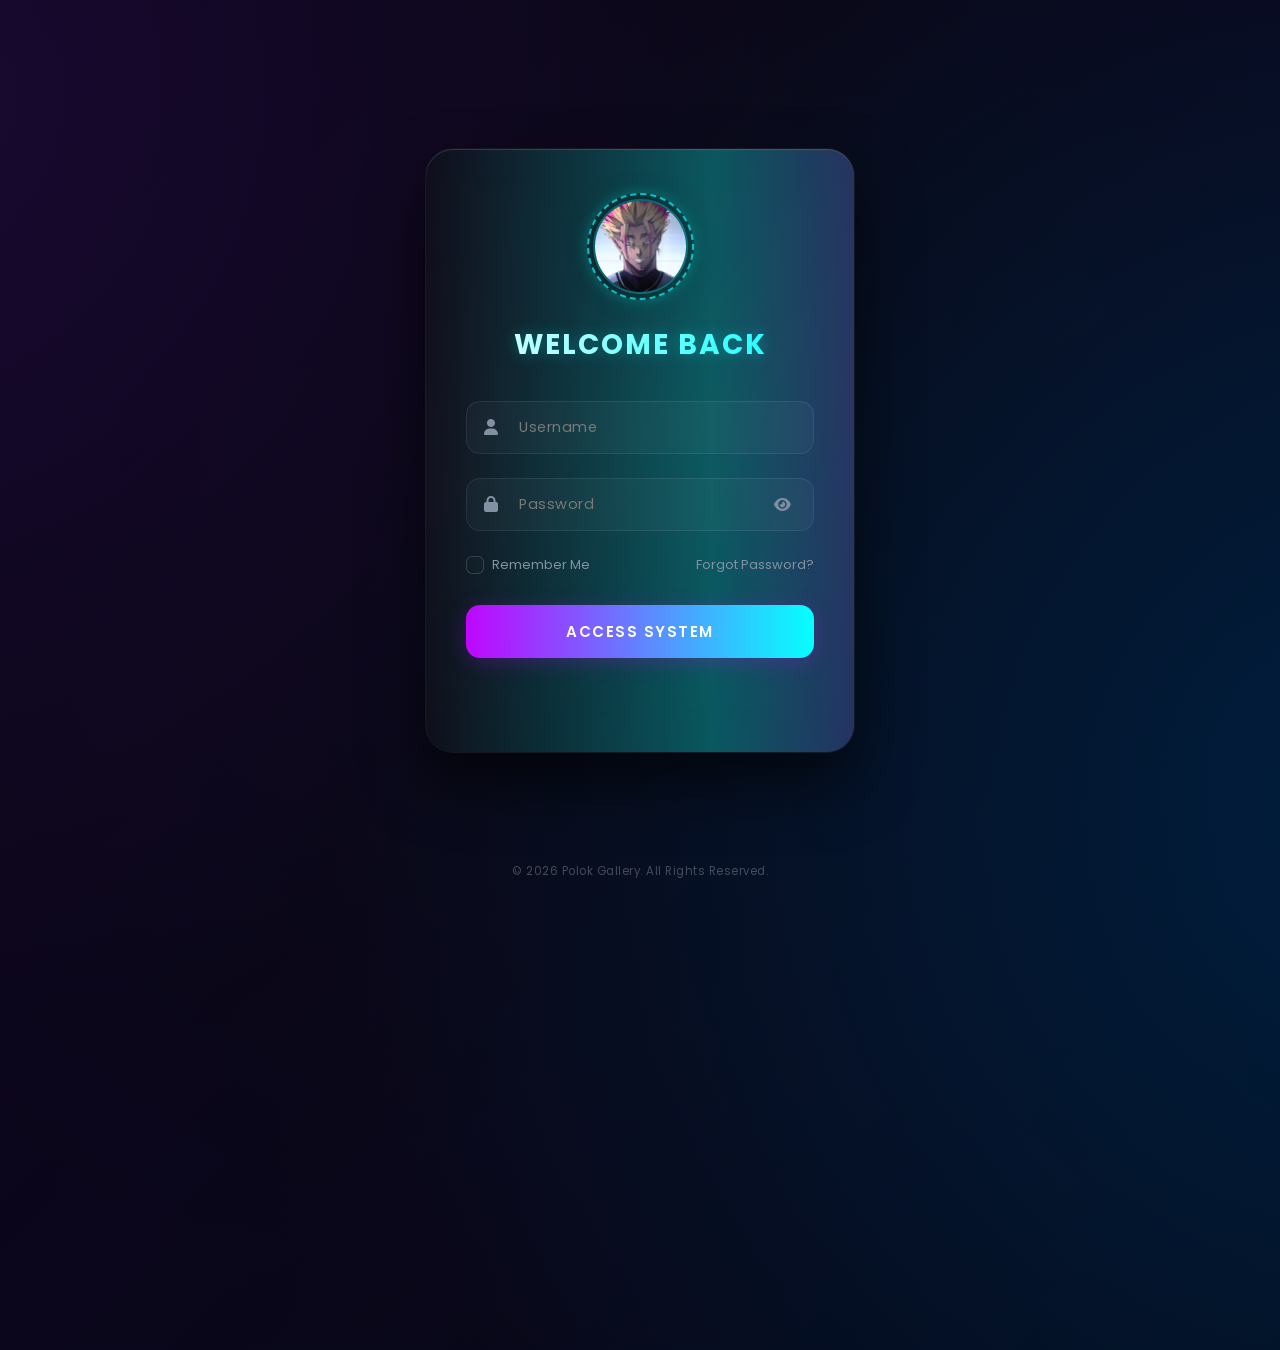
<file: videos.html>
<!DOCTYPE html>
<html lang="en">
<head>
<meta charset="UTF-8">
<meta name="viewport" content="width=device-width, initial-scale=1.0, maximum-scale=1.0, user-scalable=no">
<title>Videos</title>

<style>
:root {
    --neon-cyan: #00ffff;
    --neon-blue: #008cff;
    --bg-dark: #020204;
    --glass-card: rgba(255, 255, 255, 0.01);
}

body {
    background: radial-gradient(circle at 50% 0%, #0c102b 0%, var(--bg-dark) 80%);
    color: #f5f5fa;
    font-family: -apple-system, BlinkMacSystemFont, 'Segoe UI', Roboto, Helvetica, Arial, sans-serif;
    margin: 0;
    padding: 0;
    overflow-x: hidden;
    -webkit-font-smoothing: antialiased;
    text-align: center;
}

header {
    padding: 16px;
    display: flex;
    justify-content: flex-start;
    max-width: 1200px;
    margin: auto;
    box-sizing: border-box;
}

h1 {
    font-size: clamp(26px, 5vw, 48px);
    font-weight: 900;
    letter-spacing: 3px;
    text-transform: uppercase;
    background: linear-gradient(135deg, #ffffff 20%, var(--neon-cyan) 70%, var(--neon-blue) 100%);
    -webkit-background-clip: text;
    -webkit-text-fill-color: transparent;
    filter: drop-shadow(0 0 20px rgba(0, 255, 255, 0.3));
    margin: 20px auto 10px auto;
    padding: 0 16px;
}

.video {
    display: grid;
    grid-template-columns: repeat(auto-fit, minmax(320px, 1fr));
    gap: 24px;
    padding: 0 16px 40px 16px;
    max-width: 1200px;
    margin: auto;
    box-sizing: border-box;
}

@media (max-width: 360px) {
    .video {
        grid-template-columns: 1fr;
    }
}

/* 10X Premium Video Card Container */
.video-card {
    background: var(--glass-card);
    border: 1px solid rgba(255, 255, 255, 0.04);
    backdrop-filter: blur(30px);
    -webkit-backdrop-filter: blur(30px);
    border-radius: 24px;
    padding: 14px;
    position: relative;
    overflow: hidden;
    box-sizing: border-box;
    box-shadow: 0 20px 40px rgba(0, 0, 0, 0.6);
    transition: transform 0.4s cubic-bezier(0.1, 0.8, 0.3, 1), border-color 0.4s;
    text-align: left;
}

.video-card::before {
    content: '';
    position: absolute;
    inset: 0;
    border-radius: 24px;
    padding: 1px;
    background: linear-gradient(135deg, rgba(255, 255, 255, 0.08), transparent, rgba(0, 255, 255, 0.05));
    -webkit-mask: linear-gradient(#fff 0 0) content-box, linear-gradient(#fff 0 0);
    -webkit-mask-composite: xor;
    mask-composite: exclude;
    pointer-events: none;
}

@media (hover: hover) {
    .video-card:hover {
        transform: translateY(-6px);
        border-color: rgba(0, 255, 255, 0.3);
        box-shadow: 0 20px 50px rgba(0, 255, 255, 0.15);
    }
}

video {
    width: 100%;
    height: auto;
    max-height: 240px;
    object-fit: cover;
    border-radius: 16px;
    box-shadow: 0 10px 25px rgba(0, 0, 0, 0.4);
    outline: none;
    background: #000;
}

/* Title Container Area for View Count */
.title-container {
    display: flex;
    justify-content: space-between;
    align-items: center;
    margin: 14px 4px 10px 4px;
    gap: 10px;
}

.video-title {
    margin: 0;
    font-size: 18px;
    font-weight: 700;
    color: #ffffff;
    letter-spacing: 0.5px;
    white-space: nowrap;
    overflow: hidden;
    text-overflow: ellipsis;
    flex: 1;
}

.views {
    font-size: 12px;
    color: var(--neon-cyan);
    font-weight: 800;
    white-space: nowrap;
    text-shadow: 0 0 10px rgba(0, 255, 255, 0.4);
}

/* Ultra Responsive Action Bar */
.action-bar {
    display: flex;
    justify-content: flex-start;
    align-items: center;
    background: rgba(0, 0, 0, 0.4);
    padding: 6px 12px;
    border-radius: 40px;
    border: 1px solid rgba(255, 255, 255, 0.04);
}

.btn-group {
    display: flex;
    gap: 6px;
    flex-wrap: nowrap;
    overflow-x: auto;
    width: 100%;
}

.btn-group::-webkit-scrollbar {
    display: none; /* হাইড স্ক্রলবার */
}

.action-btn {
    padding: 8px 12px;
    background: rgba(255, 255, 255, 0.03);
    color: #f5f5fa;
    text-decoration: none;
    border: 1px solid rgba(255, 255, 255, 0.05);
    border-radius: 40px;
    cursor: pointer;
    font-size: 11px;
    font-weight: 700;
    display: flex;
    align-items: center;
    gap: 4px;
    transition: all 0.2s ease;
    -webkit-tap-highlight-color: transparent;
    white-space: nowrap;
}

.action-btn:active {
    background: #ffffff;
    border-color: #ffffff;
    color: #000000;
}

@media (hover: hover) {
    .action-btn:hover {
        background: #ffffff;
        border-color: #ffffff;
        color: #000000;
    }
}

/* Mobile-Friendly Comment Area */
.comment-box {
    margin-top: 14px;
    display: flex;
    gap: 6px;
}

.comment-box input {
    flex: 1;
    background: rgba(0, 0, 0, 0.5);
    border: 1px solid rgba(255, 255, 255, 0.05);
    padding: 10px 14px;
    border-radius: 40px;
    color: #fff;
    font-size: 12px;
    outline: none;
    box-sizing: border-box;
    transition: border-color 0.3s;
}

.comment-box input:focus {
    border-color: var(--neon-cyan);
}

.comment-box button {
    padding: 10px 16px;
    background: linear-gradient(135deg, var(--neon-cyan) 0%, var(--neon-blue) 100%);
    color: var(--bg-dark);
    border: none;
    border-radius: 40px;
    font-weight: 800;
    font-size: 12px;
    cursor: pointer;
    -webkit-tap-highlight-color: transparent;
}

.comment-box button:active {
    transform: scale(0.96);
}

.comments {
    margin-top: 12px;
    max-height: 140px;
    overflow-y: auto;
    display: flex;
    flex-direction: column;
    gap: 6px;
    padding-right: 2px;
}

.comments::-webkit-scrollbar {
    width: 2px;
}
.comments::-webkit-scrollbar-thumb {
    background: var(--neon-cyan);
}

.comment {
    background: rgba(255, 255, 255, 0.02);
    padding: 10px 12px;
    border-radius: 12px;
    font-size: 12px;
    line-height: 1.4;
    border-left: 2px solid var(--neon-cyan);
    color: #cfcbd6;
}

/* Back Button Mobile Premium */
.back-btn {
    display: inline-flex;
    align-items: center;
    padding: 10px 20px;
    background: rgba(255, 255, 255, 0.02);
    color: white;
    text-decoration: none;
    border-radius: 40px;
    font-weight: 700;
    font-size: 12px;
    text-transform: uppercase;
    border: 1px solid rgba(255, 255, 255, 0.05);
    backdrop-filter: blur(10px);
    -webkit-backdrop-filter: blur(10px);
    transition: all 0.2s;
    -webkit-tap-highlight-color: transparent;
}

.back-btn:hover, .back-btn:active {
    background: #ffffff;
    color: #000000;
}
</style>

</head>
<body>

<header>
    <a href="index.html" class="back-btn">
        ⬅ Back Home
    </a>
</header>

<h1>My Videos</h1>

<div class="video" id="videos"></div>

<script>
if(localStorage.getItem("loggedIn")!="true"){
    window.location.href="login.html";
}
</script>

<script type="module">
import { initializeApp } from "https://www.gstatic.com/firebasejs/12.0.0/firebase-app.js";
import {
getFirestore,
collection,
query,
orderBy,
doc,
updateDoc,
increment,
addDoc,
serverTimestamp,
onSnapshot
} from "https://www.gstatic.com/firebasejs/12.0.0/firebase-firestore.js";

const firebaseConfig = {
apiKey: "AIzaSyD_lK2ZVroguo02YoTTkF4yhIryJcRzrOg",
authDomain: "shidou-4f8b1.firebaseapp.com",
projectId: "shidou-4f8b1",
storageBucket: "shidou-4f8b1.firebasestorage.app",
messagingSenderId: "242900244866",
appId: "1:242900244866:web:b42bb244511b204288579b"
};

const app = initializeApp(firebaseConfig);
const db = getFirestore(app);

const videosContainer = document.getElementById("videos");
const activeCommentListeners = {};

window.likeMedia = async function(id){
    await updateDoc(doc(db,"media",id),{
        likes: increment(1)
    });
}

window.sendComment = async function(id){
    const input = document.getElementById("commentInput-"+id);
    if(input.value.trim()=="") return;

    await addDoc(
        collection(db,"media",id,"comments"),
        {
            text: input.value,
            createdAt: serverTimestamp()
        }
    );
    input.value="";
}

async function addView(id){
    await updateDoc(doc(db,"media",id),{
        views: increment(1)
    });
}

window.activateFullscreen = function(elementId) {
    const element = document.getElementById(elementId);
    if (element.requestFullscreen) {
        element.requestFullscreen();
    } else if (element.webkitRequestFullscreen) {
        element.webkitRequestFullscreen();
    } else if (element.msRequestFullscreen) {
        element.msRequestFullscreen();
    }
}

window.sharePhoto = function(url){
    if(navigator.share){
        navigator.share({
            title:"Polok Gallery",
            url:url
        });
    }else{
        navigator.clipboard.writeText(url);
        alert("✅ Link Copied");
    }
}

function setupVideoCard(docId, data) {
    const viewed = localStorage.getItem("video_"+docId);
    if(!viewed){
        addView(docId);
        localStorage.setItem("video_"+docId,"1");
    }

    const card = document.createElement("div");
    card.className = "video-card";
    card.id = `card-${docId}`;
    
    card.innerHTML = `
        <video id="video-el-${docId}" controls preload="metadata">
            <source src="${data.url}" type="video/mp4">
        </video>

        <div class="title-container">
            <h2 class="video-title">${data.title || "Untitled Video"}</h2>
            <span class="views">👁️ ${data.views || 0}</span>
        </div>

        <div class="action-bar">
            <div class="btn-group">
                <button class="action-btn" onclick="likeMedia('${docId}')">
                    ❤️ <span>${data.likes || 0}</span>
                </button>
                <button class="action-btn" onclick="activateFullscreen('video-el-${docId}')">
                    ⛶ Full View
                </button>
                <a href="${data.url}" download class="action-btn">
                    📥 Download
                </a>
                <button class="action-btn" onclick="sharePhoto('${data.url}')">
                    🔗 Share
                </button>
            </div>
        </div>

        <div class="comment-box">
            <input id="commentInput-${docId}" placeholder="Write a comment...">
            <button onclick="sendComment('${docId}')">Send</button>
        </div>

        <div id="comments-${docId}" class="comments"></div>
    `;

    videosContainer.appendChild(card);

    if (activeCommentListeners[docId]) {
        activeCommentListeners[docId]();
    }

    const commentBox = card.querySelector(`#comments-${docId}`);
    const cq = query(
        collection(db,"media",docId,"comments"),
        orderBy("createdAt","desc")
    );

    activeCommentListeners[docId] = onSnapshot(cq,(snap)=>{
        commentBox.innerHTML="";
        snap.forEach(c=>{
            commentBox.innerHTML += `
                <div class="comment">
                    💬 ${c.data().text}
                </div>
            `;
        });
    });
}

const q = query(
collection(db,"media"),
orderBy("createdAt","desc")
);

onSnapshot(q,(snap)=>{
    videosContainer.innerHTML="";
    snap.forEach((doc)=>{
        const data = doc.data();
        if(data.type === "video"){
            setupVideoCard(doc.id, data);
        }
    });
});
</script>

</body>
</html>
</file>
